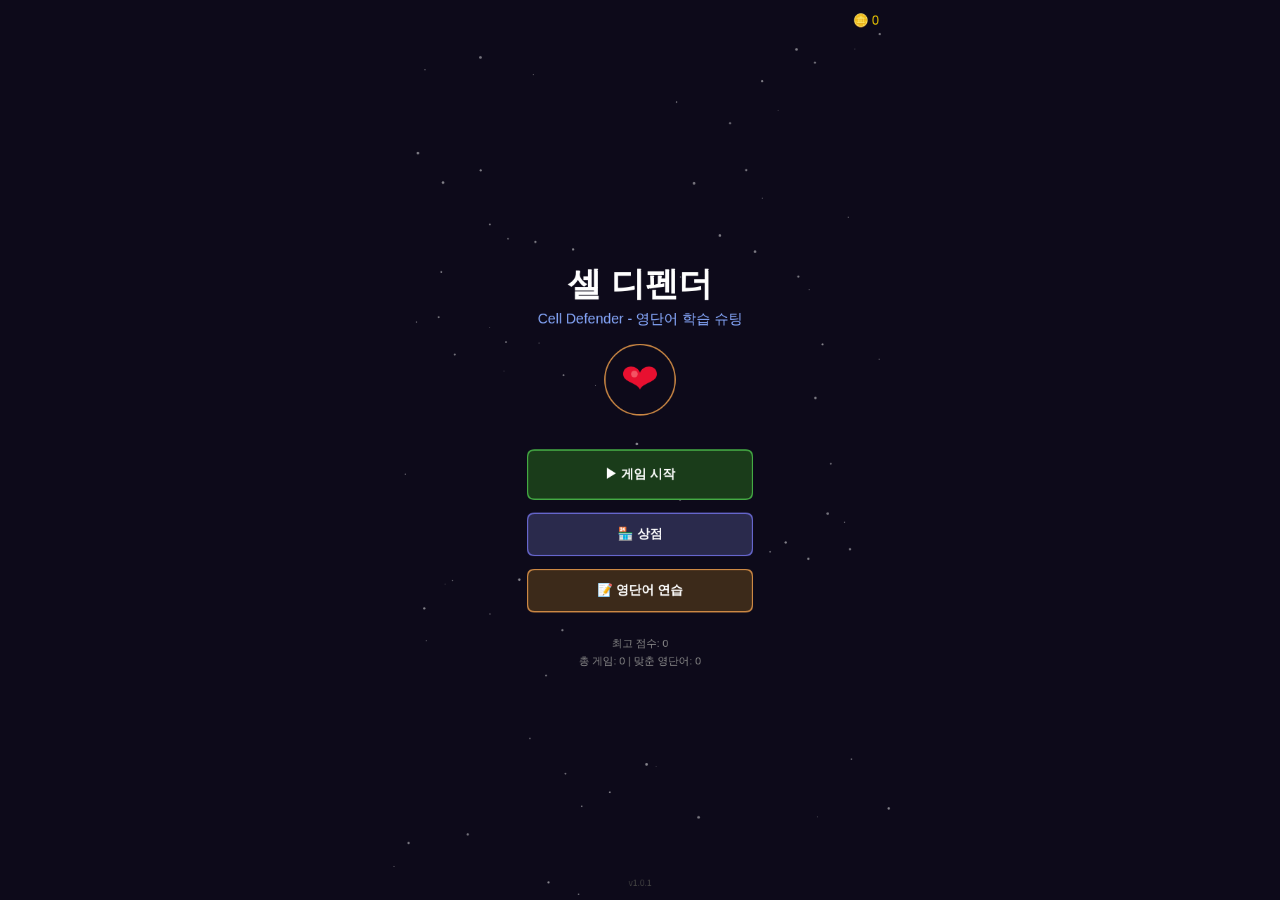
<file: index.html>
<!DOCTYPE html>
<html lang="ko">
<head>
  <meta charset="UTF-8">
  <meta name="viewport" content="width=device-width, initial-scale=1.0, user-scalable=no, viewport-fit=cover">
  <meta name="apple-mobile-web-app-capable" content="yes">
  <meta name="apple-mobile-web-app-status-bar-style" content="black-translucent">
  <meta name="apple-mobile-web-app-title" content="셀디펜더">
  <meta name="theme-color" content="#0d0a1a">
  <meta name="description" content="셀 디펜더 - 세포 디펜스 + 영단어 학습 슈팅 게임">
  <meta property="og:title" content="셀 디펜더 - Cell Defender">
  <meta property="og:description" content="세포를 지키며 영단어를 배우는 디펜스 슈팅 게임">
  <meta property="og:image" content="icons/og-image.svg">
  <meta property="og:type" content="website">
  <title>셀 디펜더 - Cell Defender</title>
  <link rel="manifest" href="manifest.json">
  <link rel="icon" type="image/svg+xml" href="icons/icon-192.svg">
  <link rel="apple-touch-icon" href="icons/apple-touch-icon.svg">
  <link rel="stylesheet" href="css/style.css">
</head>
<body>
  <div id="app">
    <canvas id="gameCanvas"></canvas>
    <div id="installBanner" class="hidden">
      <span>홈 화면에 추가하여 앱처럼 사용하세요!</span>
      <button id="installBtn">설치</button>
      <button id="dismissBtn">닫기</button>
    </div>
    <div id="updateBanner" class="hidden">
      <span>새 버전이 있습니다!</span>
      <button id="updateBtn">업데이트</button>
    </div>
  </div>
  <script src="js/vocab.js"></script>
  <script src="js/game.js"></script>
  <script>
    // PWA Install
    let deferredPrompt;
    window.addEventListener('beforeinstallprompt', (e) => {
      e.preventDefault();
      deferredPrompt = e;
      document.getElementById('installBanner').classList.remove('hidden');
    });
    document.getElementById('installBtn')?.addEventListener('click', async () => {
      if (deferredPrompt) {
        deferredPrompt.prompt();
        await deferredPrompt.userChoice;
        deferredPrompt = null;
        document.getElementById('installBanner').classList.add('hidden');
      }
    });
    document.getElementById('dismissBtn')?.addEventListener('click', () => {
      document.getElementById('installBanner').classList.add('hidden');
    });

    // Service Worker Registration
    if ('serviceWorker' in navigator) {
      navigator.serviceWorker.register('service-worker.js').then(reg => {
        reg.addEventListener('updatefound', () => {
          const newWorker = reg.installing;
          newWorker.addEventListener('statechange', () => {
            if (newWorker.state === 'activated' && navigator.serviceWorker.controller) {
              document.getElementById('updateBanner').classList.remove('hidden');
            }
          });
        });
      });
      document.getElementById('updateBtn')?.addEventListener('click', () => {
        window.location.reload();
      });
    }
  </script>
</body>
</html>
</file>
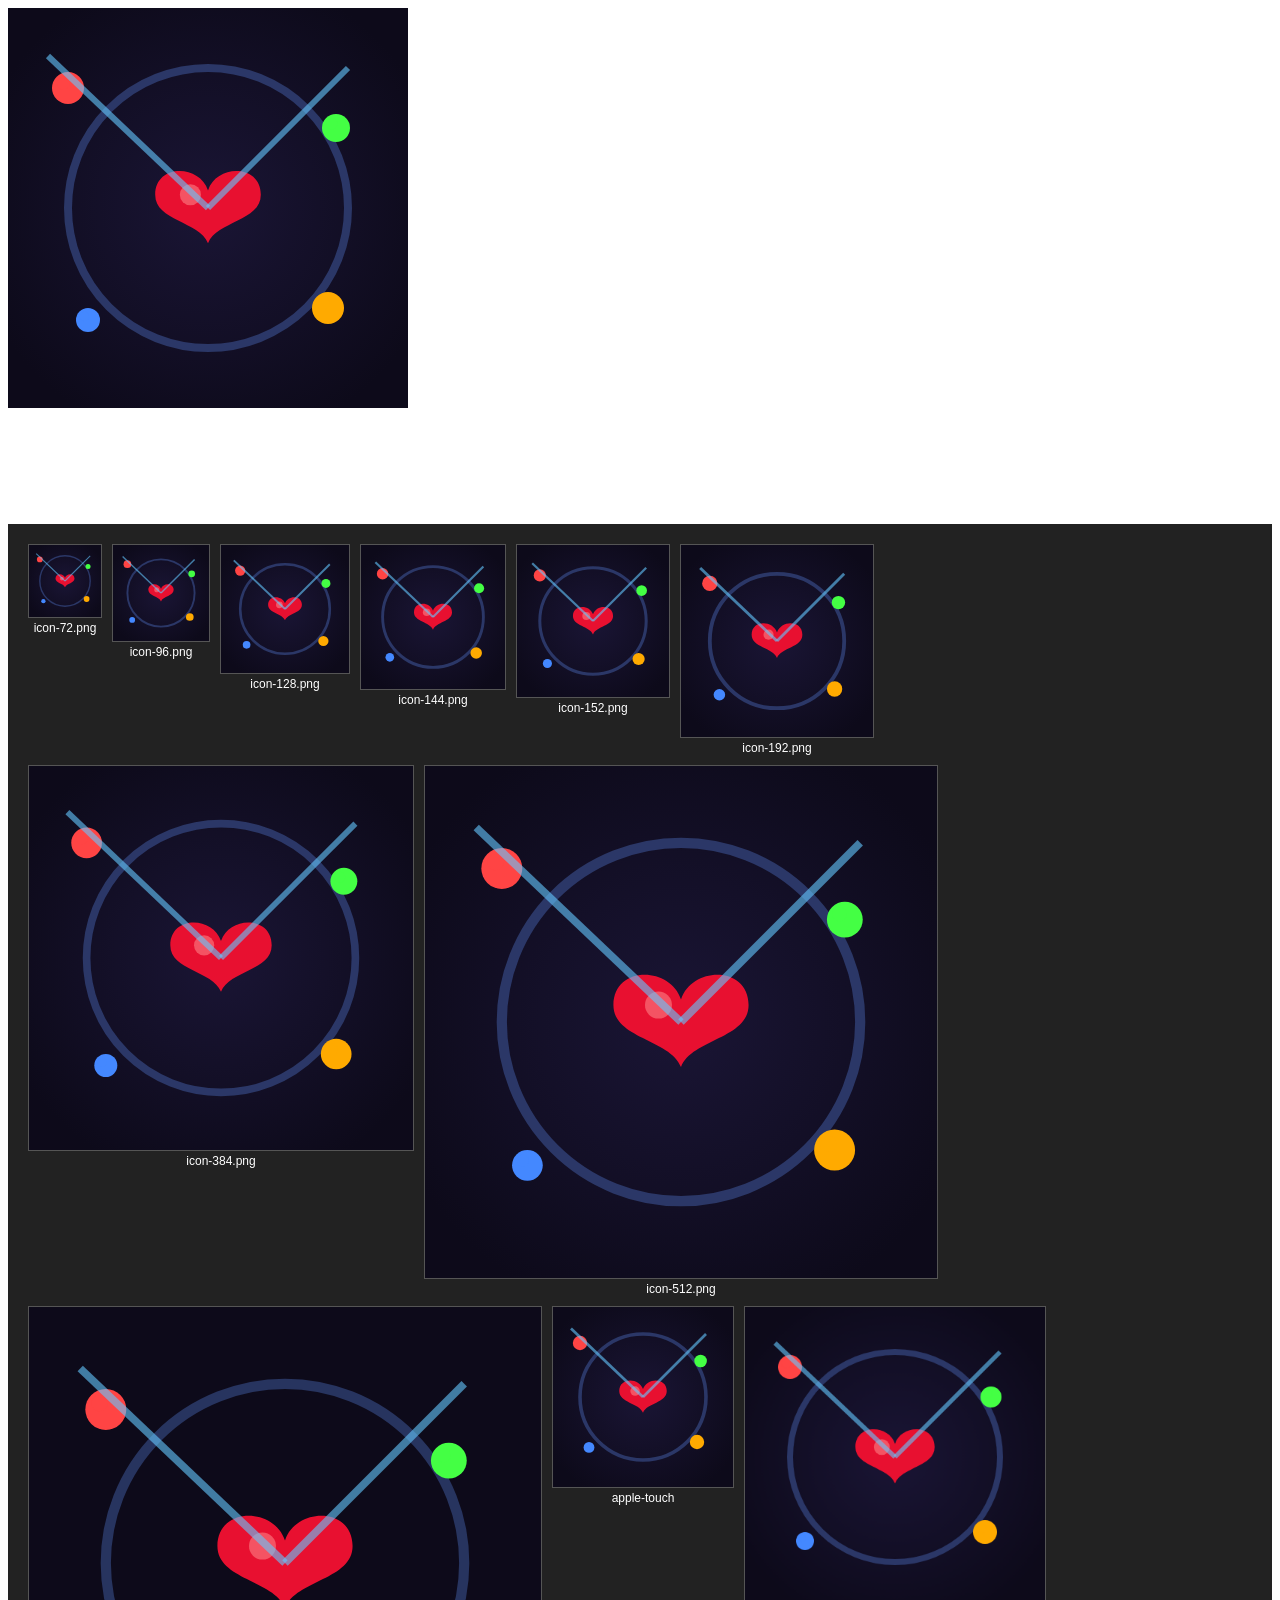
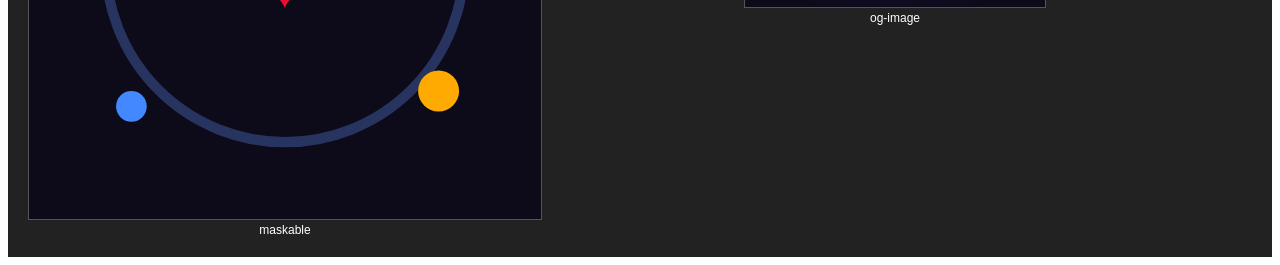
<file: generate-icons.html>
<!DOCTYPE html>
<html><head><title>Icon Generator</title></head>
<body>
<canvas id="c"></canvas>
<script>
// 이 파일을 브라우저에서 열면 아이콘들을 다운로드할 수 있습니다
const sizes = [72, 96, 128, 144, 152, 192, 384, 512];
const c = document.getElementById('c');
const ctx = c.getContext('2d');

function drawIcon(size, maskable) {
  c.width = size; c.height = size;
  const cx = size/2, cy = size/2, s = size;

  // 배경
  if (maskable) {
    ctx.fillStyle = '#0d0a1a';
    ctx.fillRect(0, 0, s, s);
  } else {
    const g = ctx.createRadialGradient(cx, cy, 0, cx, cy, s*0.6);
    g.addColorStop(0, '#1a1535');
    g.addColorStop(1, '#0d0a1a');
    ctx.fillStyle = g;
    ctx.fillRect(0, 0, s, s);
  }

  // 보호 링
  ctx.strokeStyle = 'rgba(100,150,255,0.3)';
  ctx.lineWidth = s * 0.02;
  ctx.beginPath(); ctx.arc(cx, cy, s*0.35, 0, Math.PI*2); ctx.stroke();

  // 하트
  const hz = s * 0.22;
  ctx.save(); ctx.translate(cx, cy + hz*0.05);
  ctx.fillStyle = '#e81030';
  ctx.beginPath();
  ctx.moveTo(0, hz*0.35);
  ctx.bezierCurveTo(-hz*0.1, hz*0.1, -hz*0.6, hz*0.1, -hz*0.6, -hz*0.2);
  ctx.bezierCurveTo(-hz*0.6, -hz*0.55, -hz*0.1, -hz*0.55, 0, -hz*0.25);
  ctx.bezierCurveTo(hz*0.1, -hz*0.55, hz*0.6, -hz*0.55, hz*0.6, -hz*0.2);
  ctx.bezierCurveTo(hz*0.6, hz*0.1, hz*0.1, hz*0.1, 0, hz*0.35);
  ctx.fill();
  ctx.fillStyle = 'rgba(255,150,150,0.5)';
  ctx.beginPath(); ctx.arc(-hz*0.2, -hz*0.2, hz*0.12, 0, Math.PI*2); ctx.fill();
  ctx.restore();

  // 세포 장식
  const cells = [[s*0.15, s*0.2, s*0.04, '#ff4444'], [s*0.82, s*0.3, s*0.035, '#44ff44'],
    [s*0.2, s*0.78, s*0.03, '#4488ff'], [s*0.8, s*0.75, s*0.04, '#ffaa00']];
  for (const [x,y,r,col] of cells) {
    ctx.fillStyle = col;
    ctx.beginPath(); ctx.arc(x, y, r, 0, Math.PI*2); ctx.fill();
    ctx.fillStyle = col.replace(')', ',0.5)').replace('rgb', 'rgba');
    ctx.beginPath(); ctx.arc(x-r*0.3, y-r*0.3, r*0.4, 0, Math.PI*2); ctx.fill();
  }

  // 총알 궤적
  ctx.strokeStyle = 'rgba(100,200,255,0.6)';
  ctx.lineWidth = s * 0.015;
  ctx.beginPath(); ctx.moveTo(cx, cy); ctx.lineTo(s*0.85, s*0.15); ctx.stroke();
  ctx.beginPath(); ctx.moveTo(cx, cy); ctx.lineTo(s*0.1, s*0.12); ctx.stroke();

  return c.toDataURL('image/png');
}

// 생성 및 다운로드 링크
const container = document.createElement('div');
container.style.cssText = 'display:flex;flex-wrap:wrap;gap:10px;padding:20px;background:#222;';
document.body.appendChild(container);

for (const sz of sizes) {
  const dataUrl = drawIcon(sz, false);
  const a = document.createElement('a');
  a.href = dataUrl; a.download = `icon-${sz}.png`;
  a.innerHTML = `<img src="${dataUrl}" style="border:1px solid #555"><br>icon-${sz}.png`;
  a.style.cssText = 'color:#fff;text-align:center;text-decoration:none;font:12px sans-serif';
  container.appendChild(a);
}

// Maskable
const maskUrl = drawIcon(512, true);
const ma = document.createElement('a');
ma.href = maskUrl; ma.download = 'icon-512-maskable.png';
ma.innerHTML = `<img src="${maskUrl}" style="border:1px solid #555"><br>maskable`;
ma.style.cssText = 'color:#fff;text-align:center;text-decoration:none;font:12px sans-serif';
container.appendChild(ma);

// Apple touch icon
const atUrl = drawIcon(180, false);
const ata = document.createElement('a');
ata.href = atUrl; ata.download = 'apple-touch-icon.png';
ata.innerHTML = `<img src="${atUrl}" style="border:1px solid #555"><br>apple-touch`;
ata.style.cssText = 'color:#fff;text-align:center;text-decoration:none;font:12px sans-serif';
container.appendChild(ata);

// OG Image (1200x630)
c.width = 1200; c.height = 630;
ctx.fillStyle = '#0d0a1a'; ctx.fillRect(0,0,1200,630);
drawIcon(400, false);
// redraw at center
const ogUrl = c.toDataURL('image/png');
const oga = document.createElement('a');
oga.href = ogUrl; oga.download = 'og-image.png';
oga.innerHTML = `<img src="${ogUrl}" width="300" style="border:1px solid #555"><br>og-image`;
oga.style.cssText = 'color:#fff;text-align:center;text-decoration:none;font:12px sans-serif';
container.appendChild(oga);

container.insertAdjacentHTML('beforebegin', '<h2 style="color:#fff;padding:20px">클릭하면 다운로드됩니다. icons/ 폴더에 넣어주세요.</h2>');
</script>
</body>
</html>
</file>
<file: css/style.css>
* { margin: 0; padding: 0; box-sizing: border-box; }
html, body {
  width: 100%; height: 100%;
  overflow: hidden;
  background: #0d0a1a;
  touch-action: none;
  -webkit-user-select: none; user-select: none;
  font-family: 'Segoe UI', 'Noto Sans KR', sans-serif;
}
#app {
  width: 100%; height: 100vh;
  position: relative;
  display: flex;
  align-items: center;
  justify-content: center;
  background: #0d0a1a;
}
#gameCanvas {
  display: block;
  max-width: 100vw;
  max-height: 100vh;
  background: #0d0a1a;
}
.hidden { display: none !important; }
#installBanner, #updateBanner {
  position: fixed; bottom: 20px; left: 50%; transform: translateX(-50%);
  background: rgba(30,60,120,0.95); color: #fff;
  padding: 12px 20px; border-radius: 12px;
  display: flex; align-items: center; gap: 12px;
  z-index: 9999; font-size: 14px;
  box-shadow: 0 4px 20px rgba(0,0,0,0.5);
}
#installBanner button, #updateBanner button {
  background: #4a9eff; color: #fff; border: none;
  padding: 8px 16px; border-radius: 8px; cursor: pointer;
  font-size: 14px; font-weight: bold;
}
#installBanner button:last-child { background: #555; }
</file>
